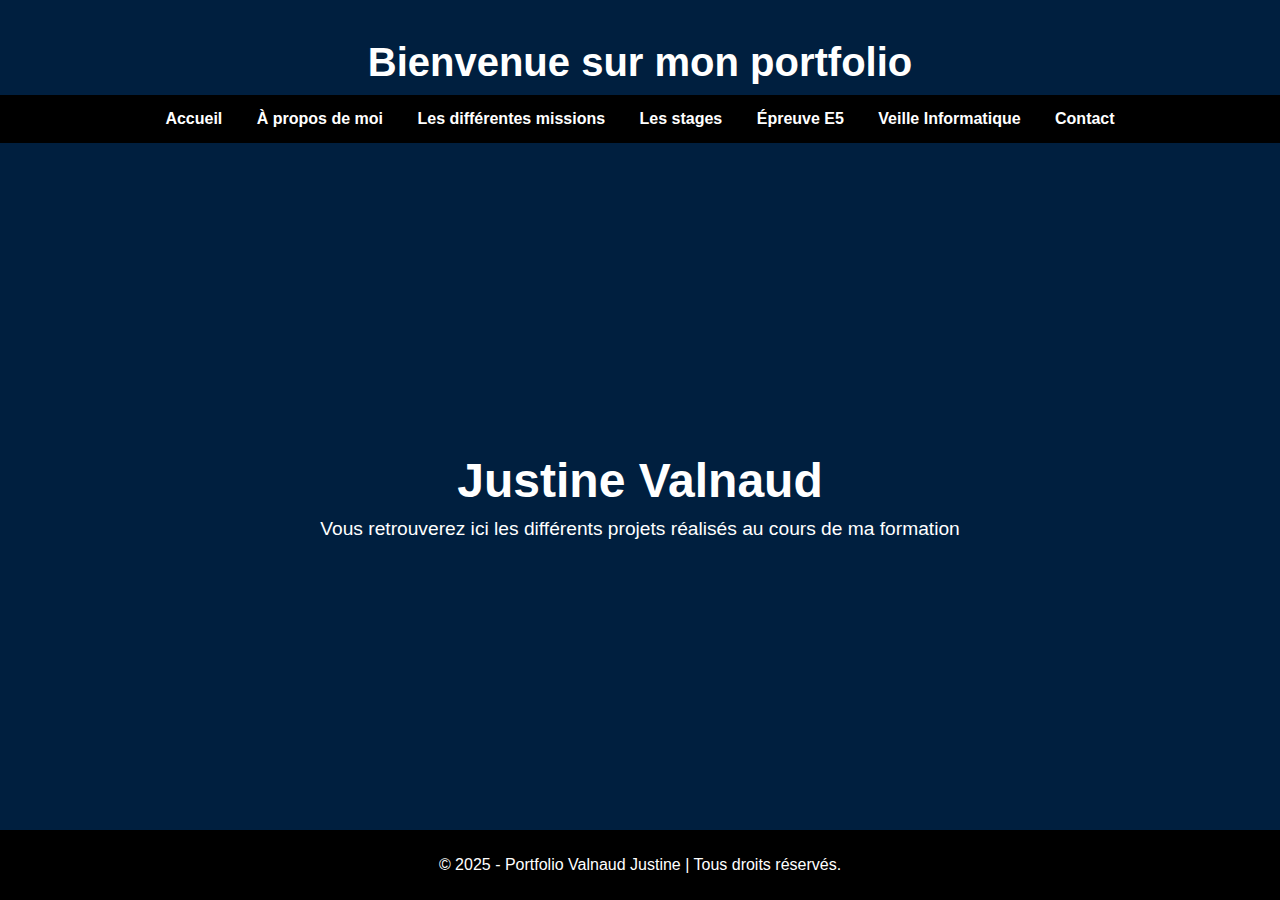
<file: index.html>
<!DOCTYPE html>
<html lang="fr">
<head>
    <meta charset="UTF-8">
    <meta name="viewport" content="width=device-width, initial-scale=1.0">
    <title>Portfolio</title>
    <link rel="stylesheet" href="style.css">
</head>
<body>
    <header>
        <h1>Bienvenue sur mon portfolio</h1>
        <nav>
            <ul>
                <li><a href="index.html">Accueil</a></li>
                <li><a href="apropos.html">À propos de moi</a></li>
                <li><a href="missions.html">Les différentes missions</a></li>
                <li><a href="stages.html">Les stages</a></li>
                <li><a href="epreuves.html">Épreuve E5</a></li>
                <li><a href="veille.html">Veille Informatique</a></li>
                <li><a href="contact.html">Contact</a></li>
            </ul>
        </nav>
    </header>

    <main>
        <h1>Justine Valnaud</h1>
        <p>Vous retrouverez ici les différents projets réalisés au cours de ma formation</p>
    </main>

    <footer>
        <p>© 2025 - Portfolio Valnaud Justine | Tous droits réservés.</p>
    </footer>
</body>
</html>
</file>
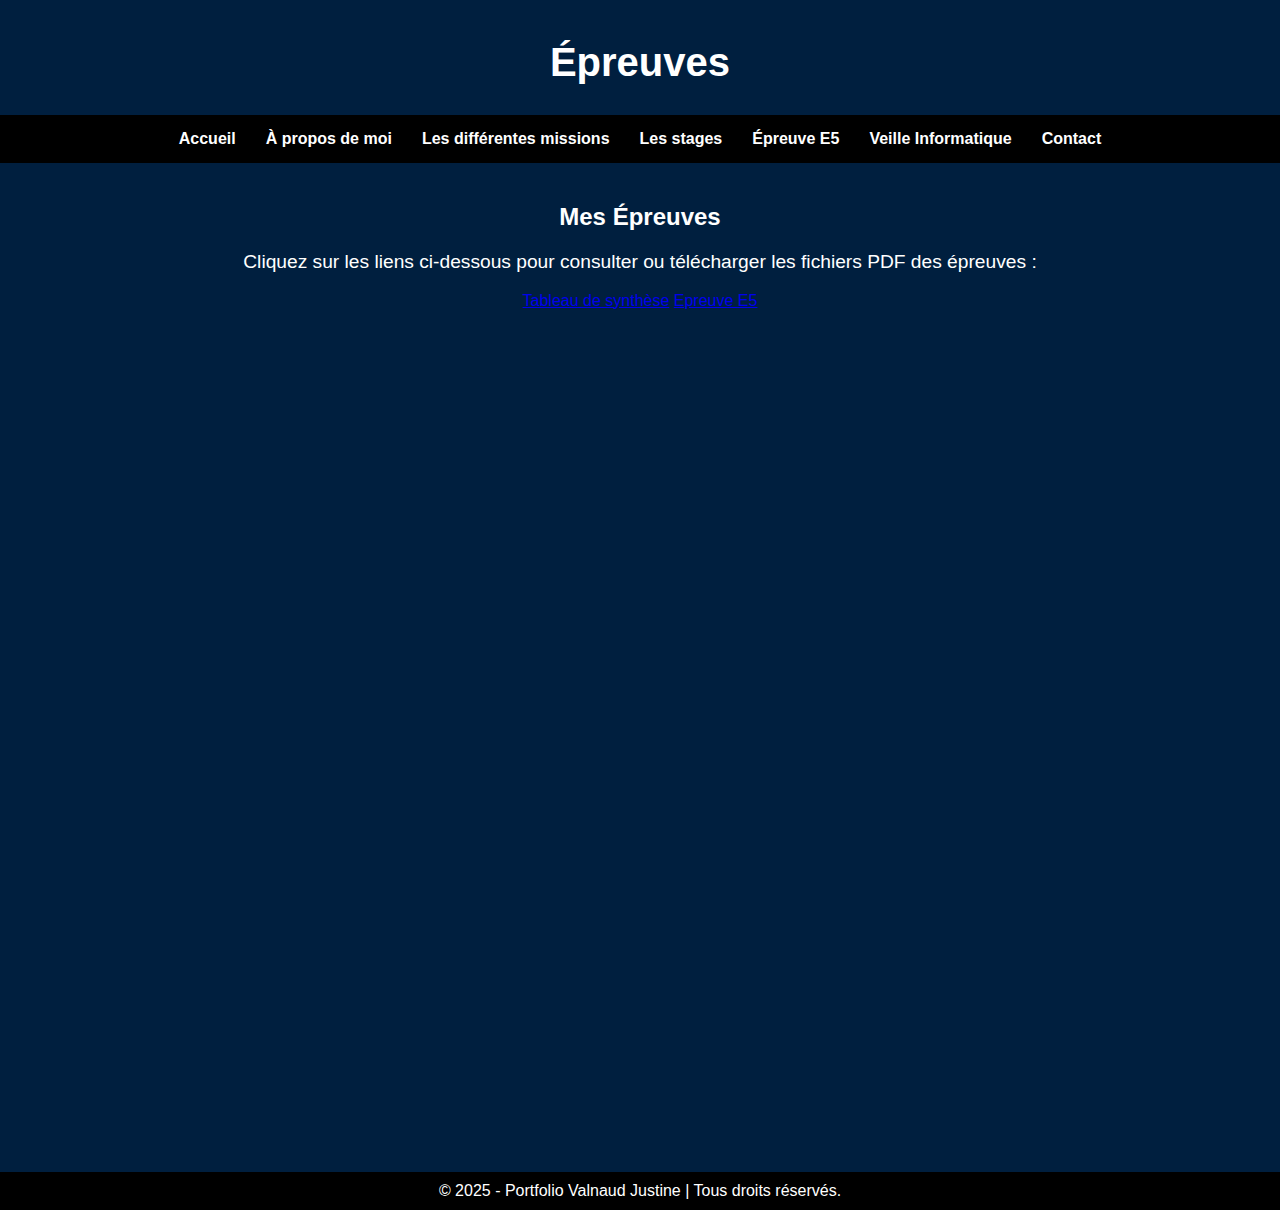
<file: epreuves.html>
<!DOCTYPE html>
<html lang="fr">
<head>
    <meta charset="UTF-8">
    <meta name="viewport" content="width=device-width, initial-scale=1.0">
    <title>Épreuves E5</title>
    <link rel="stylesheet" href="style.css">
</head>
<body class="epreuves-page">
    <header>
        <h1>Épreuves</h1>
    </header>
    <nav>
        <ul>
            <li><a href="index.html">Accueil</a></li>
                <li><a href="apropos.html">À propos de moi</a></li>
                <li><a href="missions.html">Les différentes missions</a></li>
                <li><a href="stages.html">Les stages</a></li>
                <li><a href="epreuves.html">Épreuve E5</a></li>
                <li><a href="veille.html">Veille Informatique</a></li>
                <li><a href="contact.html">Contact</a></li>
        </ul>
    </nav>
    <main>
        <section class="pdf-links">
            <h2>Mes Épreuves</h2>
            <p>Cliquez sur les liens ci-dessous pour consulter ou télécharger les fichiers PDF des épreuves :</p>
            <a href="documents/E5 - Tableau de synthèse - SLAM.pdf" target="_blank">Tableau de synthèse</a>
            <a href="documents/Epreuve E5 - DOCUMENTS.pdf" target="_blank">Epreuve E5</a>
        </section>
    </main>
    <div class="wrapper">
        <footer>© 2025 - Portfolio Valnaud Justine | Tous droits réservés.</footer>
    </div>
</body>
</html>
</file>
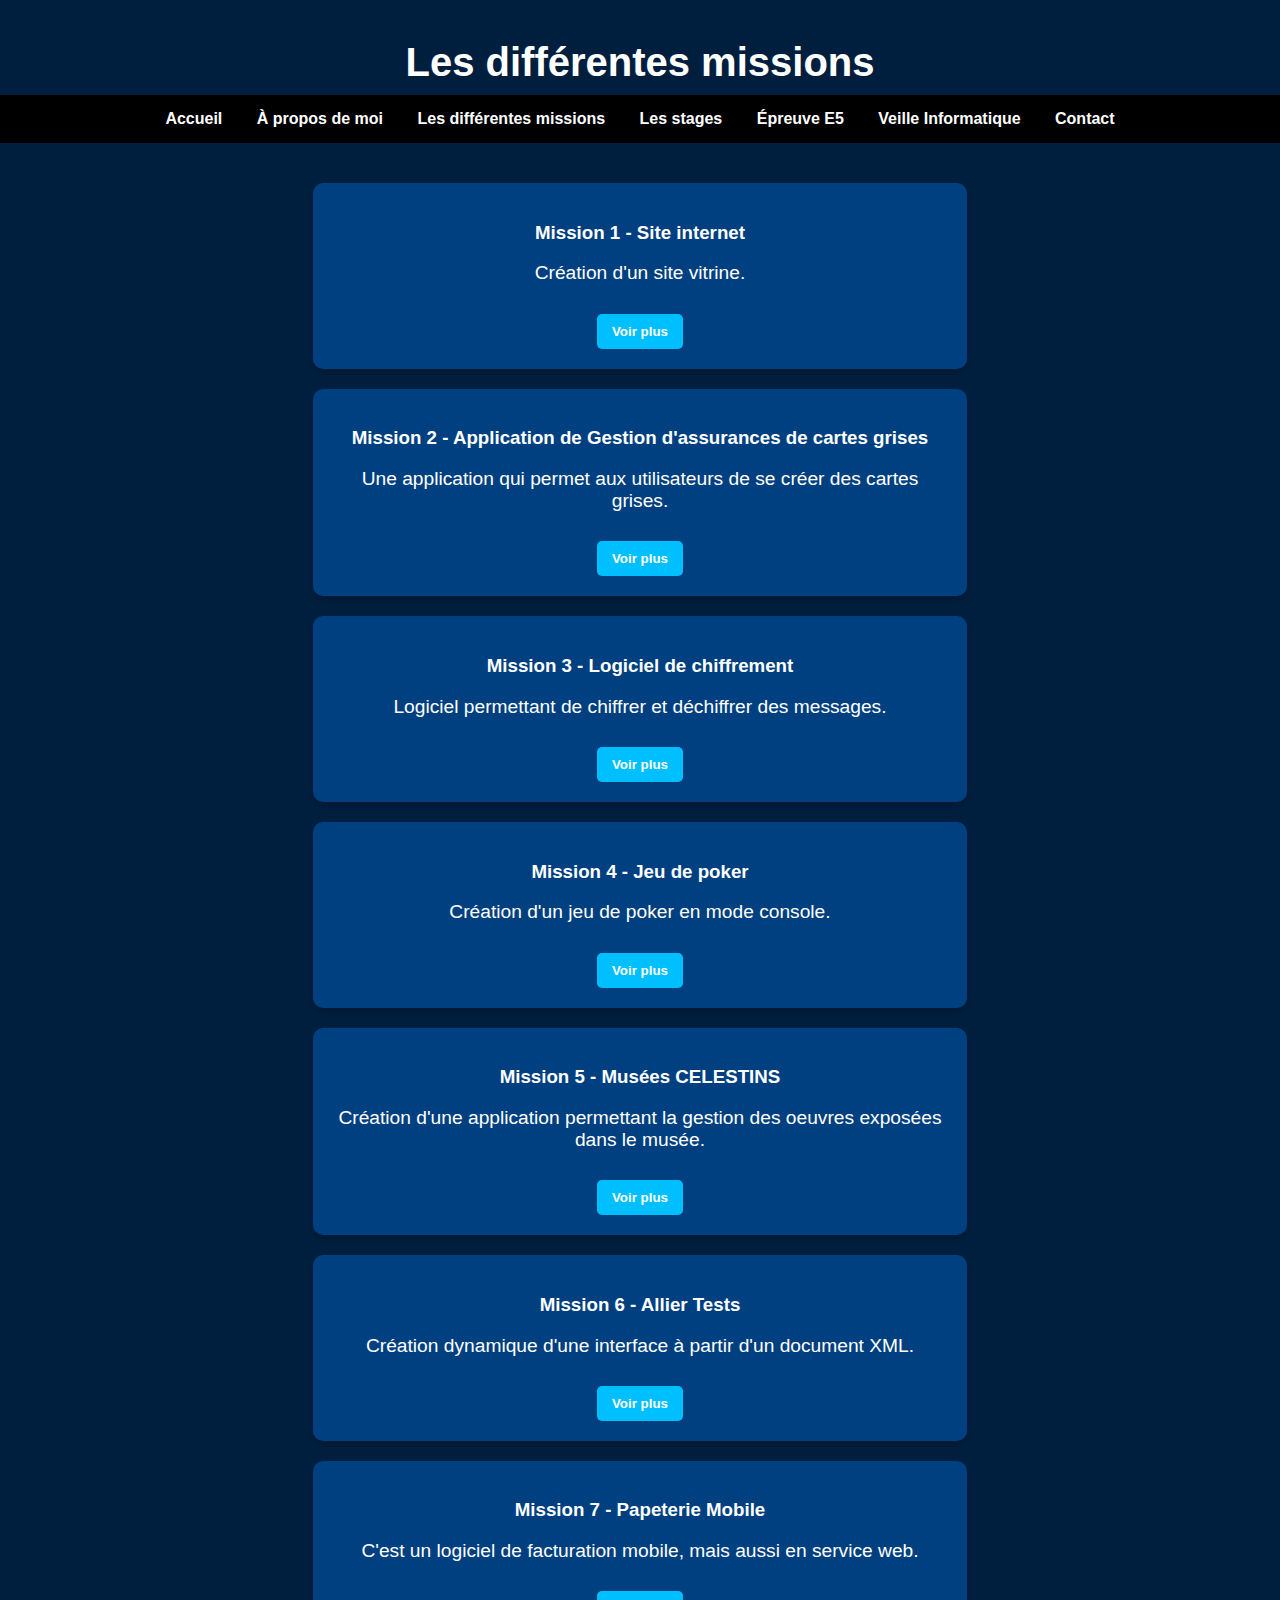
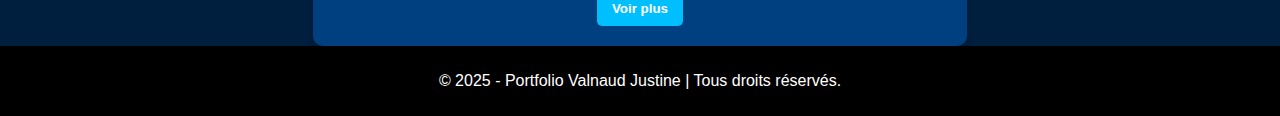
<file: missions.html>
<!DOCTYPE html>
<html lang="fr">
<head>
    <meta charset="UTF-8">
    <meta name="viewport" content="width=device-width, initial-scale=1.0">
    <title>Les différentes missions</title>
    <link rel="stylesheet" href="style.css">
</head>
<body>
    <header>
        <h1>Les différentes missions</h1>
        <nav>
            <ul>
                <li><a href="index.html">Accueil</a></li>
                <li><a href="apropos.html">À propos de moi</a></li>
                <li><a href="missions.html">Les différentes missions</a></li>
                <li><a href="stages.html">Les stages</a></li>
                <li><a href="epreuves.html">Épreuve E5</a></li>
                <li><a href="veille.html">Veille Informatique</a></li>
                <li><a href="contact.html">Contact</a></li>
            </ul>
        </nav>
    </header>

    <main>
        <div class="missions-container">

            <div class="mission-box">
                <h3>Mission 1 - Site internet</h3>
                <p>Création d'un site vitrine.</p>
                <button class="btn-mission" data-target="details1">Voir plus</button>
                <div id="details1" class="mission-details" style="display: none">
                    <p>Développement en html .</p>
                    <p>Utilisation de Visual Studio</p>
                </div>
            </div>
        
            <div class="mission-box">
                <h3>Mission 2 - Application de Gestion d'assurances de cartes grises</h3>
                <p>Une application qui permet aux utilisateurs de se créer des cartes grises.</p>
                <button class="btn-mission" data-target="details2">Voir plus</button>
                <div id="details2" class="mission-details" style="display: none">
                    <p>Le but de cette mission était de créer un formulaire sur lequel on pouvait se créer une carte grise en indiquant nom, prénom et voiture..</p>
                    <p>Pour ce projet, nous avons travailler en Php, MySQL et Css. Nous devions d'abord mettre en place les actions à faire sur le formulaire comme 
                        ajouté le modèle de voiture et le propriétaire, mais aussi la liste des modèles et des propriétaires ainsi qu'un moyen de rechercher un véhicule.</p>
                        <a href="documents/Carte grises.pdf" target="_blank" class="btn">Voir le PDF</a>
                        <a href="https://github.com/justine0505/Cartes-grises.git" target="_blank" class="btn">Voir sur GitHub</a>
                </div>
            </div>
        
            <div class="mission-box">
                <h3>Mission 3 - Logiciel de chiffrement</h3>
                <p>Logiciel permettant de chiffrer et déchiffrer des messages.</p>
                <button class="btn-mission" data-target="details3">Voir plus</button>
                <div id="details3" class="mission-details" style="display: none">
                    <p>Développement en C#.</p>
                    <p>Chiffrer, c'est crypter une phrase simple pour la rendre illisible.
                        Elle ne peut être déchiffrer que grâce à une clé de déchiffrement.</p>
                        <a href="documents/AP - Algorithme de chiffrement.pdf" target="_blank" class="btn">Voir le PDF</a>
                        <a href="https://github.com/justine0505/AP_Chiffrement.git" target="_blank" class="btn">Voir sur GitHub</a>
                </div>
            </div>

            <div class="mission-box">
                <h3>Mission 4 - Jeu de poker</h3>
                <p>Création d'un jeu de poker en mode console.</p>
                <button class="btn-mission" data-target="details4">Voir plus</button>
                <div id="details4" class="mission-details" style="display: none">
                    <p>Utilisation du langage C#</p>
                    <p>Le but était de créer un jeu de poker fonctionnel avec possibilité de voir les scores et enregistrer son jeu.</p>
                    <a href="documents/AP - POKER.pdf" target="_blank" class="btn">Voir le PDF</a>
                    <a href="https://github.com/justine0505/Poker.git" target="_blank" class="btn">Voir sur GitHub</a>
                </div>
            </div>

            <div class="mission-box">
                <h3>Mission 5 - Musées CELESTINS</h3>
                <p>Création d'une application permettant la gestion des oeuvres exposées dans le musée.</p>
                <button class="btn-mission" data-target="details5">Voir plus</button>
                <div id="details5" class="mission-details" style="display: none">
                    <p>Développement en C#.</p>
                    <a href="documents/Musée CELESTINS.pdf" target="_blank" class="btn">Voir le PDF</a>
                    <a href="https://github.com/justine0505/Musee_Celestins.git" target="_blank" class="btn">Voir sur GitHub</a>
                </div>
            </div>

            <div class="mission-box">
                <h3>Mission 6 - Allier Tests</h3>
                <p>Création dynamique d'une interface à partir d'un document XML.</p>
                <button class="btn-mission" data-target="details6">Voir plus</button>
                <div id="details6" class="mission-details" style="display: none">
                    <p>Développement en C#, HTML, CSS, PHP et MySQL</p>
                    <a href="documents/ALLIER TESTS.pdf" target="_blank" class="btn">Voir le PDF</a>
                    <a href="https://github.com/justine0505/Allier-tests.git" target="_blank" class="btn">Voir sur GitHub</a>
                </div>
            </div>

            <div class="mission-box">
                <h3>Mission 7 - Papeterie Mobile</h3>
                <p>C'est un logiciel de facturation mobile, mais aussi en service web.</p>
                <button class="btn-mission" data-target="details7">Voir plus</button>
                <div id="details7" class="mission-details" style="display: none">
                    <p>Développement en C#, Android, HTML, CSS, PHP et MySQL.</p>
                    <a href="documents/Vichy Papeterie.pdf" target="_blank" class="btn">Voir le PDF</a>
                    <a href="https://github.com/justine0505/Clients.git" target="_blank" class="btn">Voir sur GitHub</a>
                    <a href="https://github.com/justine0505/Serveur.git" target="_blank" class="btn">Voir sur GitHub</a>
                    <a href="https://github.com/justine0505/Papeterie_mobile.git" target="_blank" class="btn">Voir sur GitHub</a>
                </div>
            </div>
        </div>        
    </main>
    <script src="script.js"></script>

    <footer>
        <p>© 2025 - Portfolio Valnaud Justine | Tous droits réservés.</p>
    </footer>
</body>
</html>
</file>
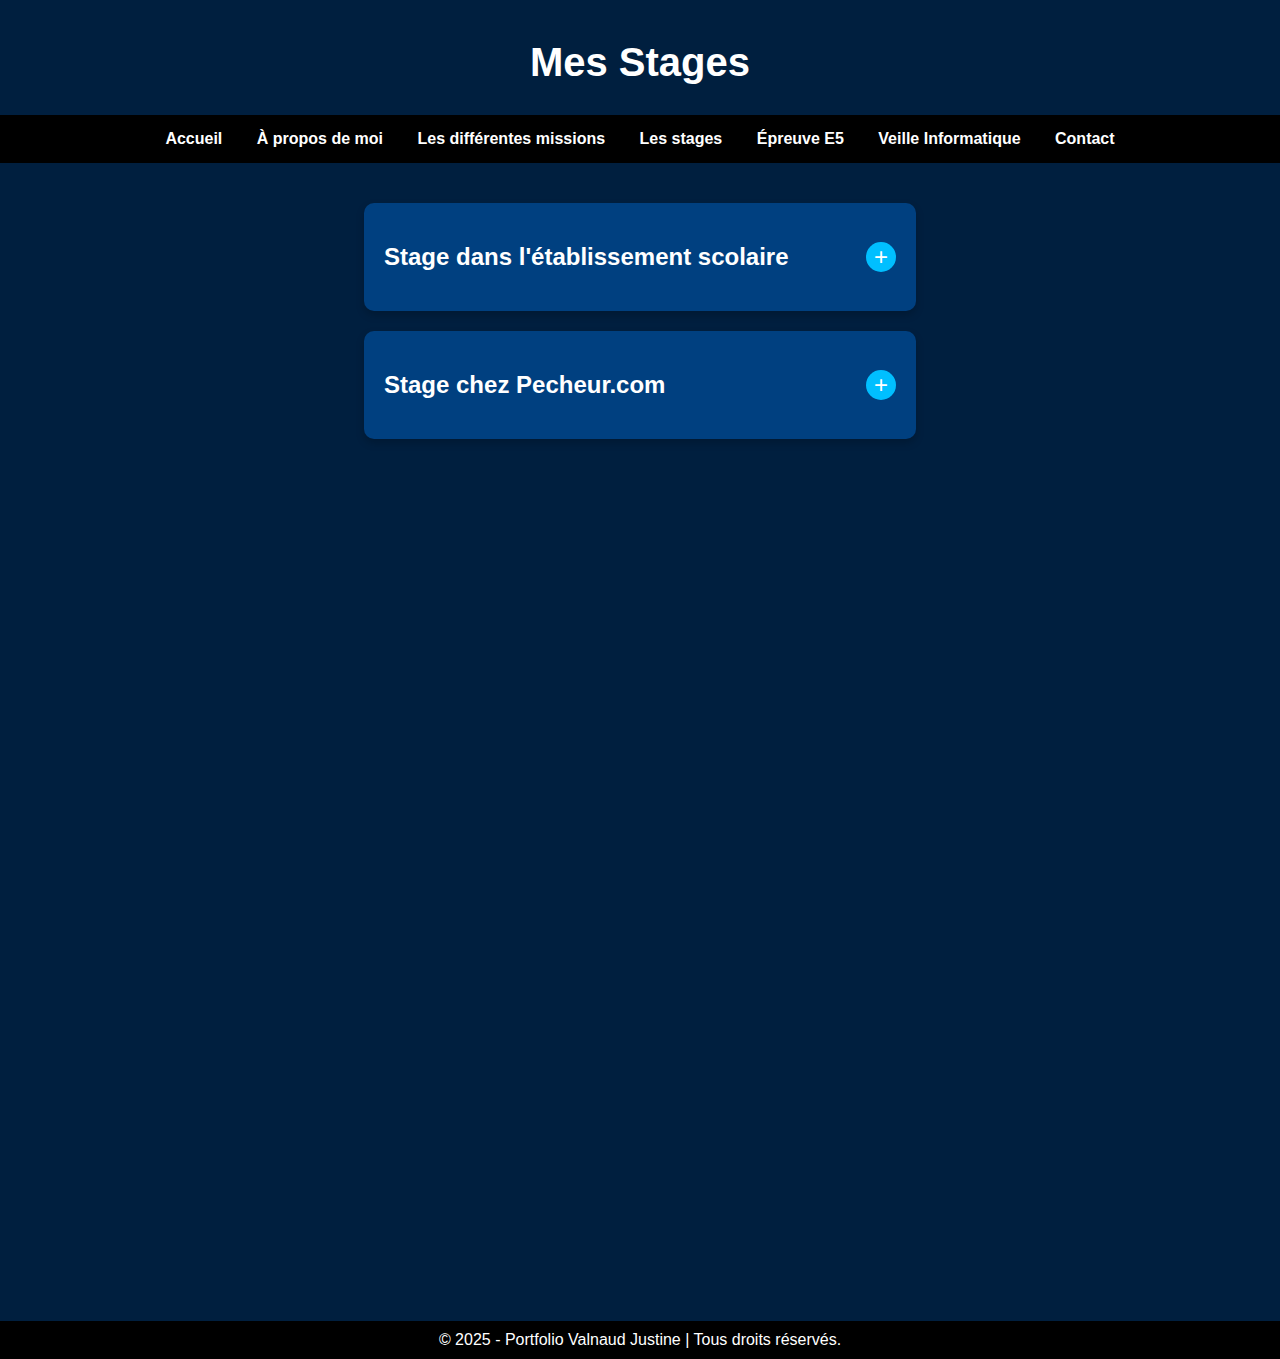
<file: stages.html>
<!DOCTYPE html>
<html lang="fr">
<head>
    <meta charset="UTF-8">
    <meta name="viewport" content="width=device-width, initial-scale=1.0">
    <title>Stages</title>
    <link rel="stylesheet" href="style.css">
    <script defer src="script.js"></script>
</head>
<body>

    <!-- Titre de la page -->
    <header>
        <h1>Mes Stages</h1>
    </header>

    <!-- Navigation -->
    <nav>
        <ul>
            <li><a href="index.html">Accueil</a></li>
                <li><a href="apropos.html">À propos de moi</a></li>
                <li><a href="missions.html">Les différentes missions</a></li>
                <li><a href="stages.html">Les stages</a></li>
                <li><a href="epreuves.html">Épreuve E5</a></li>
                <li><a href="veille.html">Veille Informatique</a></li>
                <li><a href="contact.html">Contact</a></li>
        </ul>
    </nav>

    <!-- Conteneur des stages -->
    <main>
        <div class="stage-container">
            <!-- Stage 1 -->
            <div class="stage-box">
                <div class="stage-header">
                    <h2>Stage dans l'établissement scolaire</h2>
                    <button class="toggle-btn">+</button>
                </div>
                <div class="stage-content">
                    <p><strong>Période :</strong> Du 13 janvier 2025 au 21 février 2025</p>
                    <p><strong>Missions :</strong> Recherche et développement autour de la technologie razor / asp.net de microsoft</p>
                    <p><strong>Compétences acquises :</strong> Répondre aux incidents et aux demandes d'assistance et d'évolution, 
                    organiser son développement professionnel</p>
                    <a href="documents/Sujet STAGE ASP.NET RAZOR.pdf" class="btn report-btn" target="_blank">Voir le PDF</a>
                    <a href="https://github.com/justine0505/Razor.git" target="_blank" class="btn">Voir un exemple sur GitHub</a>
                </div>
            </div>

            <!-- Stage 2 -->
            <div class="stage-box">
                <div class="stage-header">
                    <h2>Stage chez Pecheur.com</h2>
                    <button class="toggle-btn">+</button>
                </div>
                <div class="stage-content">
                    <p><strong>Période :</strong> 5 semaines du 20 mai 2024 au 22 juin 2024</p>
                    <p><strong>Missions :</strong> Réécriture partielle d'une application de gestion des stocks</p>
                    <p><strong>Compétences acquises :</strong> Gérer le patrimoine informatique, répondre aux incidents 
                        et aux demandes d'assistance et d'évolution, travailler en mode projet, organiser son développement professionnel</p>
                        <p>Le pdf n'est plus disponible</p>
                </div>
            </div>
        </div>
    </main>

    <!-- Footer -->
    <div class="wrapper">
    <footer>© 2025 - Portfolio Valnaud Justine | Tous droits réservés.</footer>
    </div>

</body>
</html>
</file>
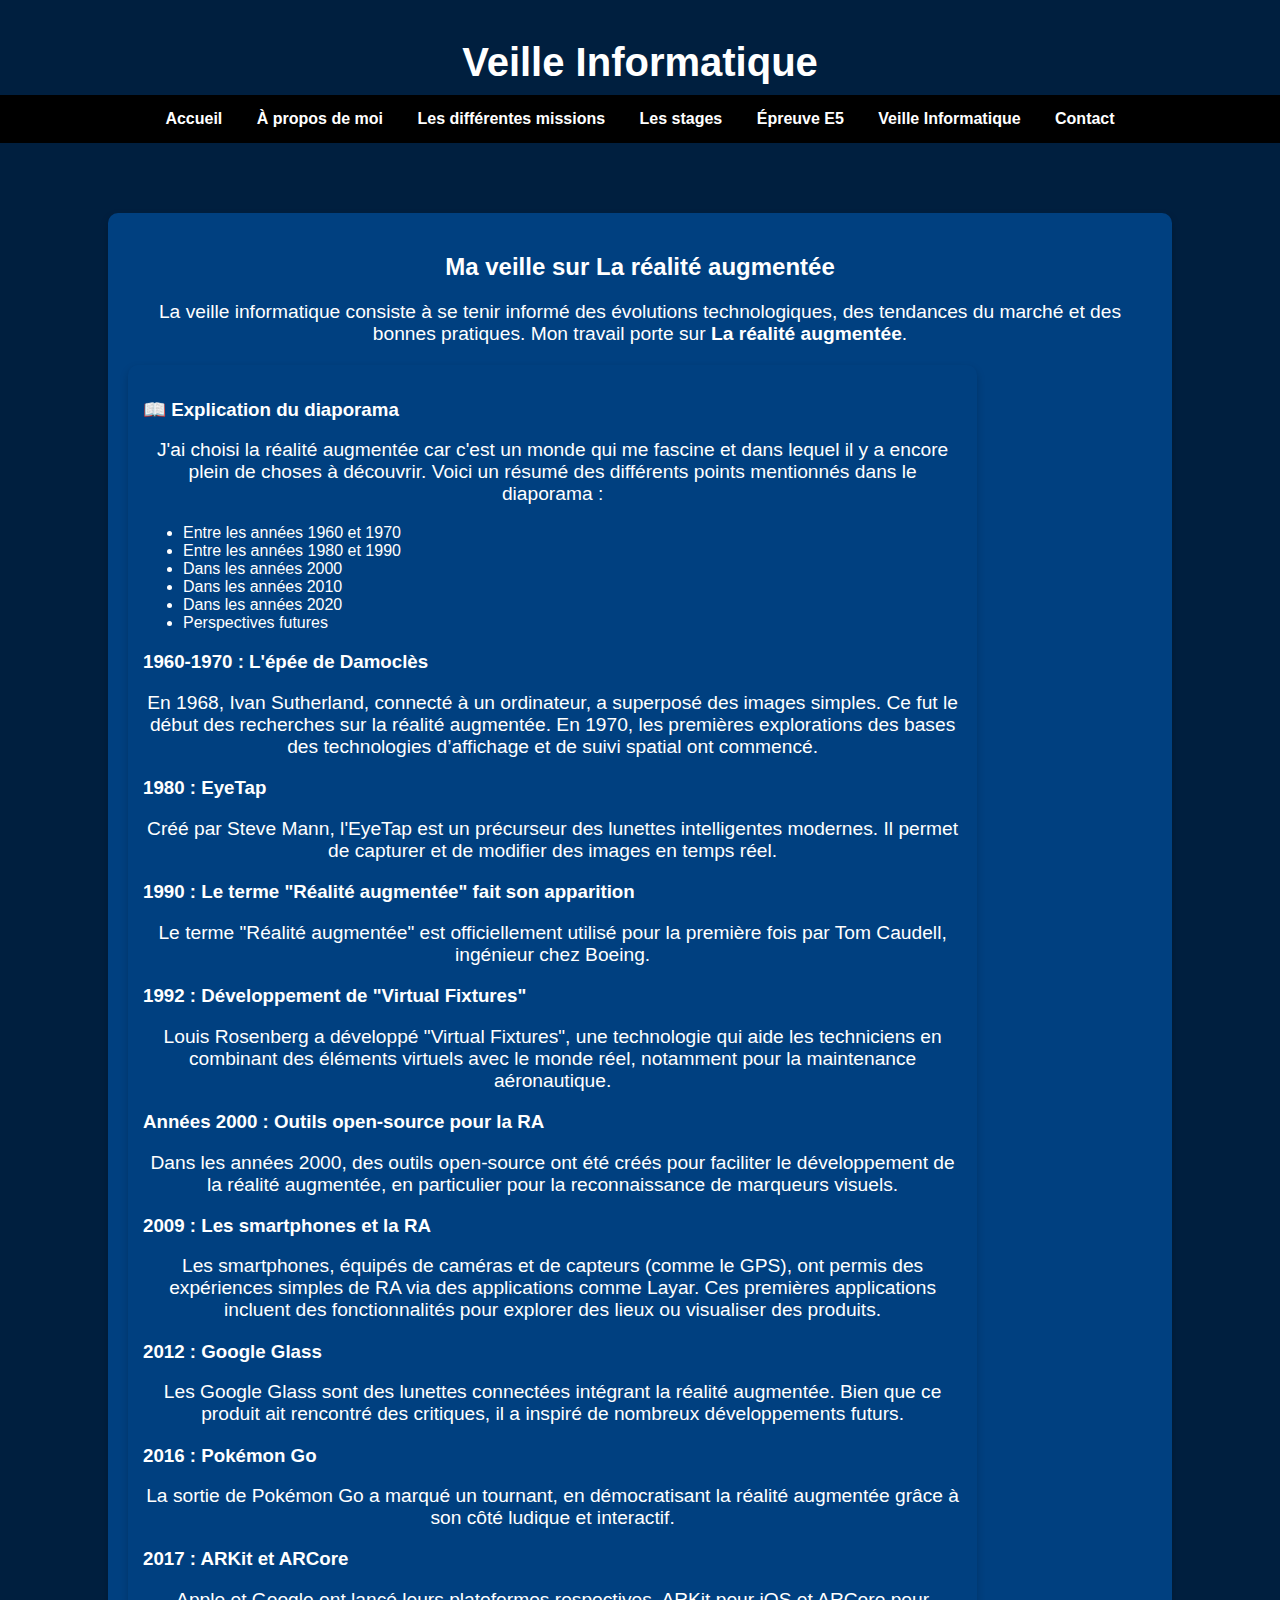
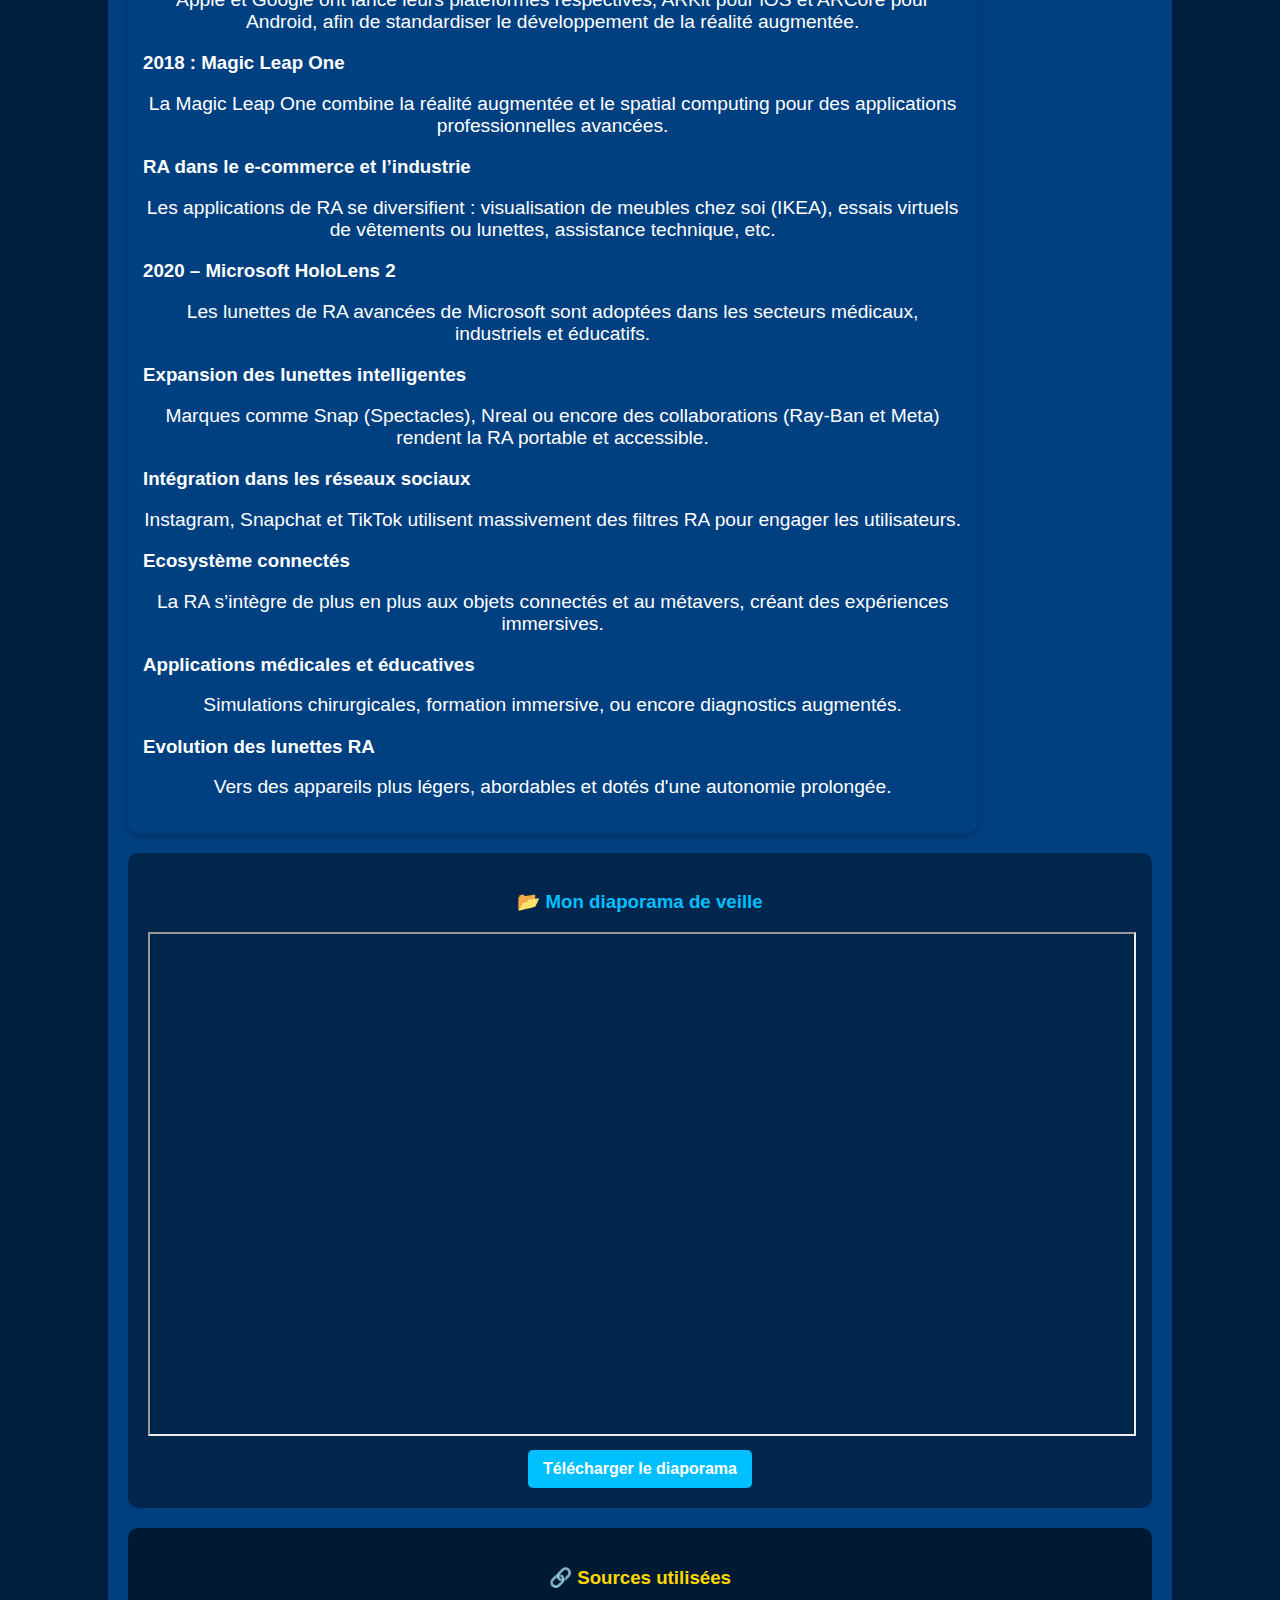
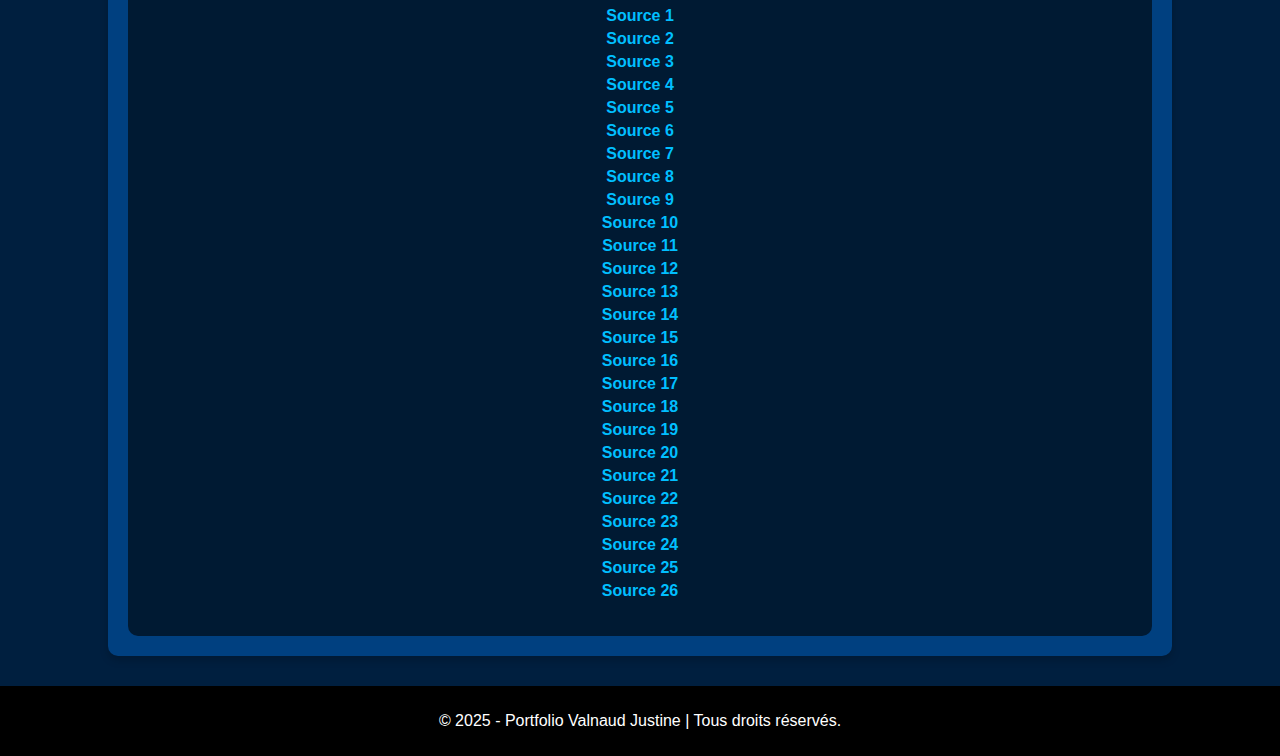
<file: veille.html>
<!DOCTYPE html>
<html lang="fr">
<head>
    <meta charset="UTF-8">
    <meta name="viewport" content="width=device-width, initial-scale=1.0">
    <title>Veille Informatique</title>
    <link rel="stylesheet" href="style.css">
</head>
<body>

<header>
    <h1>Veille Informatique</h1>
    <nav>
        <ul>
            <li><a href="index.html">Accueil</a></li>
                <li><a href="apropos.html">À propos de moi</a></li>
                <li><a href="missions.html">Les différentes missions</a></li>
                <li><a href="stages.html">Les stages</a></li>
                <li><a href="epreuves.html">Épreuve E5</a></li>
                <li><a href="veille.html">Veille Informatique</a></li>
                <li><a href="contact.html">Contact</a></li>
        </ul>
    </nav>
</header>

<main>
    <div class="veille-container">
        <h2>Ma veille sur La réalité augmentée</h2>
        <p>
            La veille informatique consiste à se tenir informé des évolutions technologiques, des tendances du marché et des bonnes pratiques.
            Mon travail porte sur <strong>La réalité augmentée</strong>.
        </p>

        <div class="explication-box">
            <h3>📖 Explication du diaporama</h3>
            <p>
                J'ai choisi la réalité augmentée car c'est un monde qui me fascine et dans lequel il y a encore plein de choses à découvrir. Voici un résumé des différents points mentionnés dans le diaporama :
            </p>
            
            <ul>
                <li>Entre les années 1960 et 1970</li>
                <li>Entre les années 1980 et 1990</li>
                <li>Dans les années 2000</li>
                <li>Dans les années 2010</li>
                <li>Dans les années 2020</li>
                <li>Perspectives futures</li>
            </ul>
            
            <h3>1960-1970 : L'épée de Damoclès</h3>
            <p>
                En 1968, Ivan Sutherland, connecté à un ordinateur, a superposé des images simples. Ce fut le début des recherches sur la réalité augmentée. En 1970, les premières explorations des bases des technologies d’affichage et de suivi spatial ont commencé.
            </p>
            
            <h3>1980 : EyeTap</h3>
            <p>
                Créé par Steve Mann, l'EyeTap est un précurseur des lunettes intelligentes modernes. Il permet de capturer et de modifier des images en temps réel.
            </p>
            
            <h3>1990 : Le terme "Réalité augmentée" fait son apparition</h3>
            <p>
                Le terme "Réalité augmentée" est officiellement utilisé pour la première fois par Tom Caudell, ingénieur chez Boeing.
            </p>
            
            <h3>1992 : Développement de "Virtual Fixtures"</h3>
            <p>
                Louis Rosenberg a développé "Virtual Fixtures", une technologie qui aide les techniciens en combinant des éléments virtuels avec le monde réel, notamment pour la maintenance aéronautique.
            </p>
            
            <h3>Années 2000 : Outils open-source pour la RA</h3>
            <p>
                Dans les années 2000, des outils open-source ont été créés pour faciliter le développement de la réalité augmentée, en particulier pour la reconnaissance de marqueurs visuels.
            </p>
            
            <h3>2009 : Les smartphones et la RA</h3>
            <p>
                Les smartphones, équipés de caméras et de capteurs (comme le GPS), ont permis des expériences simples de RA via des applications comme Layar. Ces premières applications incluent des fonctionnalités pour explorer des lieux ou visualiser des produits.
            </p>
            
            <h3>2012 : Google Glass</h3>
            <p>
                Les Google Glass sont des lunettes connectées intégrant la réalité augmentée. Bien que ce produit ait rencontré des critiques, il a inspiré de nombreux développements futurs.
            </p>
            
            <h3>2016 : Pokémon Go</h3>
            <p>
                La sortie de Pokémon Go a marqué un tournant, en démocratisant la réalité augmentée grâce à son côté ludique et interactif.
            </p>
            
            <h3>2017 : ARKit et ARCore</h3>
            <p>
                Apple et Google ont lancé leurs plateformes respectives, ARKit pour iOS et ARCore pour Android, afin de standardiser le développement de la réalité augmentée.
            </p>
            
            <h3>2018 : Magic Leap One</h3>
            <p>
                La Magic Leap One combine la réalité augmentée et le spatial computing pour des applications professionnelles avancées.
            </p>
            
            <h3>RA dans le e-commerce et l’industrie</h3>
            <p>Les applications de RA se diversifient : visualisation de meubles chez soi (IKEA), essais virtuels de vêtements ou lunettes, assistance technique, etc.</p>

            <h3>2020 – Microsoft HoloLens 2</h3>
            <p>Les lunettes de RA avancées de Microsoft sont adoptées dans les secteurs médicaux, industriels et éducatifs.</p>

            <h3>Expansion des lunettes intelligentes</h3>
            <p>Marques comme Snap (Spectacles), Nreal ou encore des collaborations (Ray-Ban et Meta) rendent la RA portable et accessible.</p>

            <h3>Intégration dans les réseaux sociaux</h3>
            <p>Instagram, Snapchat et TikTok utilisent massivement des filtres RA pour engager les utilisateurs.</p>

            <h3>Ecosystème connectés</h3>
            <p>
                La RA s’intègre de plus en plus aux objets connectés et au métavers, créant des expériences immersives.
            </p>

            <h3>Applications médicales et éducatives</h3>
            <p>Simulations chirurgicales, formation immersive, ou encore diagnostics augmentés.</p>

            <h3>Evolution des lunettes RA</h3>
            <p>Vers des appareils plus légers, abordables et dotés d'une autonomie prolongée.</p>
        </div>

        <div class="diaporama-box">
            <h3>📂 Mon diaporama de veille</h3>
            <iframe src="documents/Veille Technologique.pdf" width="100%" height="500px"></iframe>
            <a href="documents/Veille Technologique.pdf" target="_blank" class="btn">Télécharger le diaporama</a>
        </div>

        <div class="sources-box">
            <h3>🔗 Sources utilisées</h3>
            <ul>
                <li><a href="https://preview.redd.it/bqgo3dmg7ddz.jpg?auto=webp&s=712412549ad30c3a31d062a55c78db5ae0625e26" target="_blank">Source 1</a></li>
                <li><a href="https://upload.wikimedia.org/wikipedia/commons/thumb/3/3e/SteveMann_with_Generation-4_Glass_1999.jpg/640px-SteveMann_with_Generation-4_Glass_1999.jpg" target="_blank">Source 2</a></li>
                <li><a href="https://encrypted-tbn0.gstatic.com/images?q=tbn:ANd9GcStcpOsfWZeEpPYq3iWtr5jhp40sr3L1iJnFQ&s" target="_blank">Source 3</a></li>
                <li><a href="https://upload.wikimedia.org/wikipedia/commons/d/d4/Virtual-Fixtures-USAF-AR.jpg" target="_blank">Source 4</a></li>
                <li><a href="https://www.mon-club-elec.fr/wp-content/uploads/www.mon-club-elec.fr/wp-content/uploads/2023/04/Processing-%C2%96-ARToolkit-Troisieme-essai-utilisant-ARToolkit-et-la.png" target="_blank">Source 5</a></li>
                <li><a href="https://upload.wikimedia.org/wikipedia/commons/3/31/Layar-Logo-Large.png" target="_blank">Source 6</a></li>
                <li><a href="https://thumbs.dreamstime.com/b/concept-mobile-de-navigation-de-gps-smartphone-sur-la-carte-de-la-ville-45234942.jpg" target="_blank">Source 7</a></li>
                <li><a href="https://upload.wikimedia.org/wikipedia/commons/thumb/7/76/Google_Glass_detail.jpg/220px-Google_Glass_detail.jpg" target="_blank">Source 8</a></li>
                <li><a href="https://lh3.googleusercontent.com/RGShDyVofSODXIJ0eQ9umAID8tCw9KdqBFrtgCEdrxjJijG1qZBryfECP9IRV1MOJhCk4Za4VYB34DE-hnPesZNNVYMwgHKs9KrNue3LNJRJuw=e365-w1920" target="_blank">Source 9</a></li>
                <li><a href="https://www.planetegeek.fr/wp-content/uploads/PLANETE_GEEK/Actualites/LES_SOFTS/Google-Arcore-planetegeek.fr_.png" target="_blank">Source 10</a></li>
                <li><a href="https://siecledigital.fr/wp-content/uploads/2018/01/apple-arkit.jpg" target="_blank">Source 11</a></li>
                <li><a href="https://immo2.pro/images/wp-images/2017/12/magicleap_one.png" target="_blank">Source 12</a></li>
                <li><a href="https://www.anthedesign.fr/wp-content/uploads/2017/07/realite-augmentee-ikea.jpg" target="_blank">Source 13</a></li>
                <li><a href="https://www.realite-virtuelle.com/wp-content/uploads/2019/02/microsoft-hololens-2-officiel-tout-savoir.jpg" target="_blank">Source 14</a></li>
                <li><a href="https://cdn1.visiofactory.com/107972-thickbox/ray-ban-meta-wayfarer-rw4008-601st3-53-22-noir.jpg" target="_blank">Source 15</a></li>
                <li><a href="https://i.ebayimg.com/images/g/4hcAAOSwG7VihdYX/s-l1200.jpg" target="_blank">Source 16</a></li>
                <li><a href="https://m.media-amazon.com/images/I/51mJoZN6B2L._AC_UF1000,1000_QL80_.jpg" target="_blank">Source 17</a></li>
                <li><a href="https://m.media-amazon.com/images/I/41b3zsiq4pL.png" target="_blank">Source 18</a></li>
                <li><a href="https://upload.wikimedia.org/wikipedia/fr/7/75/Snapchat.png" target="_blank">Source 19</a></li>
                <li><a href="https://upload.wikimedia.org/wikipedia/commons/thumb/9/95/Instagram_logo_2022.svg/640px-Instagram_logo_2022.svg.png" target="_blank">Source 20</a></li>
                <li><a href="https://www.ptc.com/-/media/Images/blog/post/ar-blog/what-is-augmented-reality-Image1-900x450.jpg?h=450&w=900" target="_blank">Source 21</a></li>
                <li><a href="https://about.fb.com/fr/wp-content/uploads/sites/12/2023/09/Experience_2.jpg?w=960&resize=960%2C842" target="_blank">Source 22</a></li>
                <li><a href="https://cdn.futura-sciences.com/sources/images/diaporama/711-imagerie-biomedicale-le-corps-humain-vu-de-l-interieur/174.jpg" target="_blank">Source 23</a></li>
                <li><a href="https://ar-go.co/wp-content/uploads/2023/07/augmented-reality-in-education.png" target="_blank">Source 24</a></li>
                <li><a href="https://www.usine-digitale.fr/mediatheque/0/0/5/001516500_896x598_c.jpg" target="_blank">Source 25</a></li>
                <li><a href="https://m.media-amazon.com/images/I/51mJoZN6B2L._AC_UF1000,1000_QL80_.jpg" target="_blank">Source 26</a></li>
            </ul>
        </div>
    </div>
</main>

<footer>
    <p>© 2025 - Portfolio Valnaud Justine | Tous droits réservés.</p>
</footer>

</body>
</html>
</file>
<file: style.css>
/* Style général */
body {
    font-family: Arial, sans-serif;
    margin: 0;
    padding: 0;
    background-color: #001f3f; /* Bleu marine */
    color: white;
    display: flex;
    flex-direction: column;
    min-height: 100vh;
}

header {
    text-align: center;
    padding: 20px 0;
}

header h1 {
    text-align: center;
    font-size: 2.5rem;
    margin-top: 20px;
    margin-bottom: 10px; /* Ajoute un peu d'espace */
}

/* Barre de navigation */
nav {
    background-color: black;
    padding: 15px 0;
    text-align: center;
    margin-bottom: 20px; /* Séparation avec les cadres de stage */
}

nav ul {
    list-style: none;
    padding: 0;
    margin: 0;
}

nav ul li {
    display: inline;
    margin: 0 15px;
}

nav ul li a {
    color: white;
    text-decoration: none;
    font-weight: bold;
}

/* Contenu principal */
main {
    flex: 1;
    display: flex;
    flex-direction: column;
    align-items: center;
    justify-content: center;
    text-align: center;
}

main h1 {
    font-size: 3rem;
    margin: 0;
}

main p {
    font-size: 1.2rem;
    margin-top: 10px;
}

section, p {
    text-align: center;
}

h1 {
    text-align: center;
}

/* Alignement général des cadres */
.container {
    display: flex;
    justify-content: center;
    gap: 20px;
    flex-wrap: wrap;
    width: 90%;
    margin: 20px auto;
}

/* Styles des cadres */
.box {
    background-color: #004080; /* Bleu légèrement plus clair */
    padding: 20px;
    border-radius: 10px;
    width: 45%;
    text-align: center;
    color: white;
    box-shadow: 0px 4px 8px rgba(0, 0, 0, 0.2);
    display: flex;
    flex-direction: column;
    align-items: center;
}

/* Alignement des cadres Certification & Compétences */
.box p {
    min-height: 50px; /* Ajuste selon la taille de tes textes */
}

/* Styles spécifiques aux cadres avec images */
.box.with-image {
    display: flex;
    align-items: center;
    justify-content: space-between; /* Espace entre image et texte */
    text-align: left;
    padding: 20px;
}

/* Ajuste les images */
.box.with-image img {
    width: 40%;
    max-height: 150px;
    object-fit: cover;
    border-radius: 10px;
}

.box-text {
    width: 55%;
}

.image-container {
    display: flex;
    justify-content: center;
    gap: 20px;
    flex-wrap: wrap;
    width: 90%;
    margin: 20px auto;
}

/* Boutons */
a.option-slam {
    color: #00BFFF; /* Bleu ciel */
    text-decoration: none;
    font-weight: bold;
}

.btn {
    display: inline-block;
    background-color: #00BFFF; /* Bleu ciel */
    color: white;
    padding: 10px 15px;
    text-decoration: none;
    border-radius: 5px;
    font-weight: bold;
    transition: background-color 0.3s;
}

.btn:hover {
    background-color: #008CBA; /* Bleu plus foncé au survol */
}

/* Carrousel */
.carousel {
    width: 100%;
    overflow: hidden;
    position: relative;
    height: 100px; /* Ajuste selon la taille des images */
    margin-top: 10px;
    display: flex;
    justify-content: center;
}

.carousel-container {
    display: flex;
    width: 500%; /* Largeur totale (5 images, ajuster si besoin) */
    animation: slide 10s infinite linear; /* Animation */
}

.carousel img {
    width: 100px; /* Taille des images */
    height: auto;
    margin: 0 10px;
}

/* Animation pour le défilement */
@keyframes slide {
    0% { transform: translateX(0%); }
    20% { transform: translateX(0%); }
    25% { transform: translateX(-100%); }
    45% { transform: translateX(-100%); }
    50% { transform: translateX(-200%); }
    70% { transform: translateX(-200%); }
    75% { transform: translateX(-300%); }
    95% { transform: translateX(-300%); }
    100% { transform: translateX(-400%); }
}

.missions-container {
    display: flex;
    flex-direction: column;
    align-items: center;
    gap: 20px;
    width: 80%;
    margin: auto;
}

.mission-box {
    background-color: #004080; /* Bleu légèrement plus clair */
    padding: 20px;
    border-radius: 10px;
    width: 60%;
    text-align: center;
    color: white;
    box-shadow: 0px 4px 8px rgba(0, 0, 0, 0.2);
}

.btn-mission {
    background-color: #00BFFF; /* Bleu ciel */
    color: white;
    padding: 10px 15px;
    text-decoration: none;
    border-radius: 5px;
    font-weight: bold;
    border: none;
    cursor: pointer;
    transition: background-color 0.3s;
    margin-top: 10px;
}

.btn-mission:hover {
    background-color: #008CBA; /* Bleu plus foncé au survol */
}

/* Cache les détails des missions par défaut */
.mission-details {
    display: none;
    margin-top: 10px;
    padding: 10px;
    background-color: #003366; /* Bleu foncé */
    border-radius: 5px;
}

/* Conteneur principal */
.veille-container {
    width: 80%;
    margin: 30px auto;
    padding: 20px;
    background-color: #004080; /* Bleu légèrement plus clair */
    border-radius: 10px;
    box-shadow: 0px 4px 8px rgba(0, 0, 0, 0.2);
    text-align: center;
}


/* Explication */
.explication-box {
    text-align: left; /* Alignement du texte à gauche */
    margin: 20px auto 20px 0; /* Ajuste la marge pour éviter le centrage */
    width: 80%; /* Largeur adaptée pour ne pas être trop large */
    padding: 15px;
    background-color: #004080; /* Bleu clair */
    color: white;
    border-radius: 10px;
    box-shadow: 0px 4px 8px rgba(0, 0, 0, 0.2);
}

/* Style du diaporama */
.diaporama-box {
    background-color: #00264d;
    padding: 20px;
    border-radius: 10px;
    margin-top: 20px;
}

.diaporama-box h3 {
    color: #00BFFF; /* Bleu clair */
}

/* Sources */
.sources-box {
    background-color: #001a33;
    padding: 20px;
    border-radius: 10px;
    margin-top: 20px;
}

.sources-box h3 {
    color: #FFD700; /* Jaune doré pour ressortir */
}

.sources-box ul {
    list-style-type: none;
    padding: 0;
}

.sources-box ul li {
    margin: 5px 0;
}

.sources-box a {
    color: #00BFFF;
    text-decoration: none;
    font-weight: bold;
}

.sources-box a:hover {
    text-decoration: underline;
}

/* Bouton stylisé */
.btn {
    display: inline-block;
    margin-top: 10px;
    background-color: #00BFFF;
    color: white;
    padding: 10px 15px;
    text-decoration: none;
    border-radius: 5px;
    font-weight: bold;
    transition: background-color 0.3s;
}

.btn:hover {
    background-color: #008CBA;
}

.report-btn {
    display: none; /* Caché au départ */
    background-color: #00BFFF;
    color: white;
    padding: 10px 15px;
    text-decoration: none;
    border-radius: 5px;
    font-weight: bold;
    transition: background-color 0.3s;
    margin-top: 10px;
    display: inline-block;
}

.report-btn:hover {
    background-color: #008CBA;
}

.stage-container {
    display: flex;
    flex-direction: column;
    align-items: center;
    gap: 20px;
    margin: 20px auto;
    width: 80%;
}

.stage-box {
    background-color: #004080; /* Bleu légèrement plus clair */
    color: white;
    padding: 20px;
    border-radius: 10px;
    width: 50%;
    text-align: left;
    color: white;
    box-shadow: 0px 4px 8px rgba(0, 0, 0, 0.2);
    position: relative;
    transition: height 0.3s ease;
}

.stage-header {
    display: flex;
    justify-content: space-between;
    align-items: center;
    cursor: pointer;
}

/* Bouton "+" pour afficher plus d'infos */
.toggle-btn {
    background-color: #00BFFF;
    border: none;
    color: white;
    font-size: 1.5rem;
    width: 30px;
    height: 30px;
    border-radius: 50%;
    cursor: pointer;
}

/* Contenu caché au départ */
.stage-content {
    display: none;
    margin-top: 10px;
}

.epreuves-page {
    background-color: #001f3f; /* Fond bleu foncé pour la page épreuves */
    color: white; /* Texte en blanc */
}

/* En-tête de la page */
.epreuves-page header {
    padding: 20px 0;
    font-size: 2rem;
    color: #fff;
}

/* Navigation spécifique à la page épreuves */
.epreuves-page nav {
    background-color: black;
    padding: 15px 0;
}

.epreuves-page nav ul {
    list-style: none;
    padding: 0;
    margin: 0;
    display: flex;
    justify-content: center;
}

.epreuves-page nav ul li {
    margin: 0 15px;
}

.epreuves-page nav ul li a {
    color: white;
    text-decoration: none;
    font-weight: bold;
}

.epreuves-page nav ul li a:hover {
    color: #00BFFF;
}

/* Section Cybersécurité */
.cybersecurity-section {
    background-color: #003366; /* Bleu foncé */
    color: white;
    padding: 40px;
    border-radius: 10px;
    margin-top: 40px;
    box-shadow: 0px 4px 8px rgba(0, 0, 0, 0.2);
}

.cybersecurity-section h2 {
    font-size: 2.5rem;
    color: #00BFFF; /* Bleu clair */
    text-align: center;
    margin-bottom: 20px;
}

.cybersecurity-section h3 {
    font-size: 1.8rem;
    margin-top: 20px;
    color: #FFD700; /* Jaune doré */
}

.cybersecurity-section p {
    font-size: 1.2rem;
    line-height: 1.6;
    margin-top: 10px;
    color: #ddd; /* Texte clair */
}

.cybersecurity-content {
    width: 80%;
    margin: 0 auto;
    text-align: left;
}

/* Pied de page */
footer {
    background-color: black;
    color: white;
    text-align: center;
    padding: 10px 0;
    width: 100%;
    margin-top: auto; /* Permet de pousser le footer en bas */
}

/* Assurer que le contenu pousse bien le footer en bas */
.wrapper {
    display: flex;
    flex-direction: column;
    min-height: 100vh; /* Minimum la hauteur de l'écran */
}

main {
    flex: 1; /* Permet au contenu de prendre l'espace nécessaire */
}
</file>
